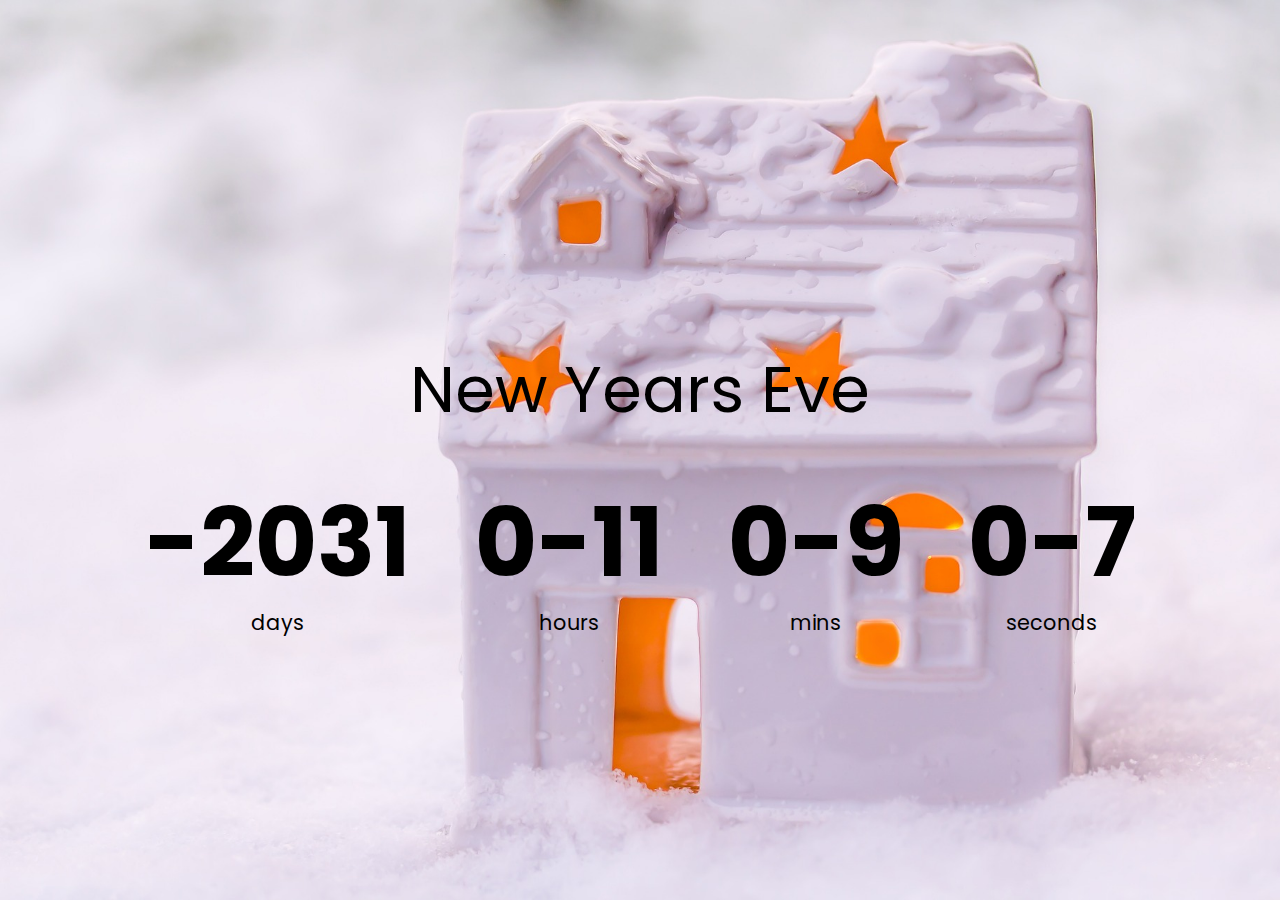
<file: countdown-timer/index.html>
<!DOCTYPE html>
<html lang="en">
<head>
    <meta charset="UTF-8">
    <meta name="viewport" content="width=device-width,initial-scale=1.0">
    <title>Countdown Timer</title>
    <link rel="stylesheet" href="style.css">
    <script src="script.js" defer></script>
</head>
<body>
    <h1>New Years Eve</h1>

    <div class="countdown-container">
        <div class="countdown-el days-c">
            <p class="big-text" id="days">0</p>
            <span>days</span>
        </div>
        <div class="countdown-el hours-c">
            <p class="big-text" id="hours">0</p>
            <span>hours</span>
        </div>
        <div class="countdown-el mins-c">
            <p class="big-text" id="mins">0</p>
            <span>mins</span>
        </div>
        <div class="countdown-el seconds-c">
            <p class="big-text" id="seconds">0</p>
            <span>seconds</span>
        </div>
    </div>
</body>
</html>
</file>
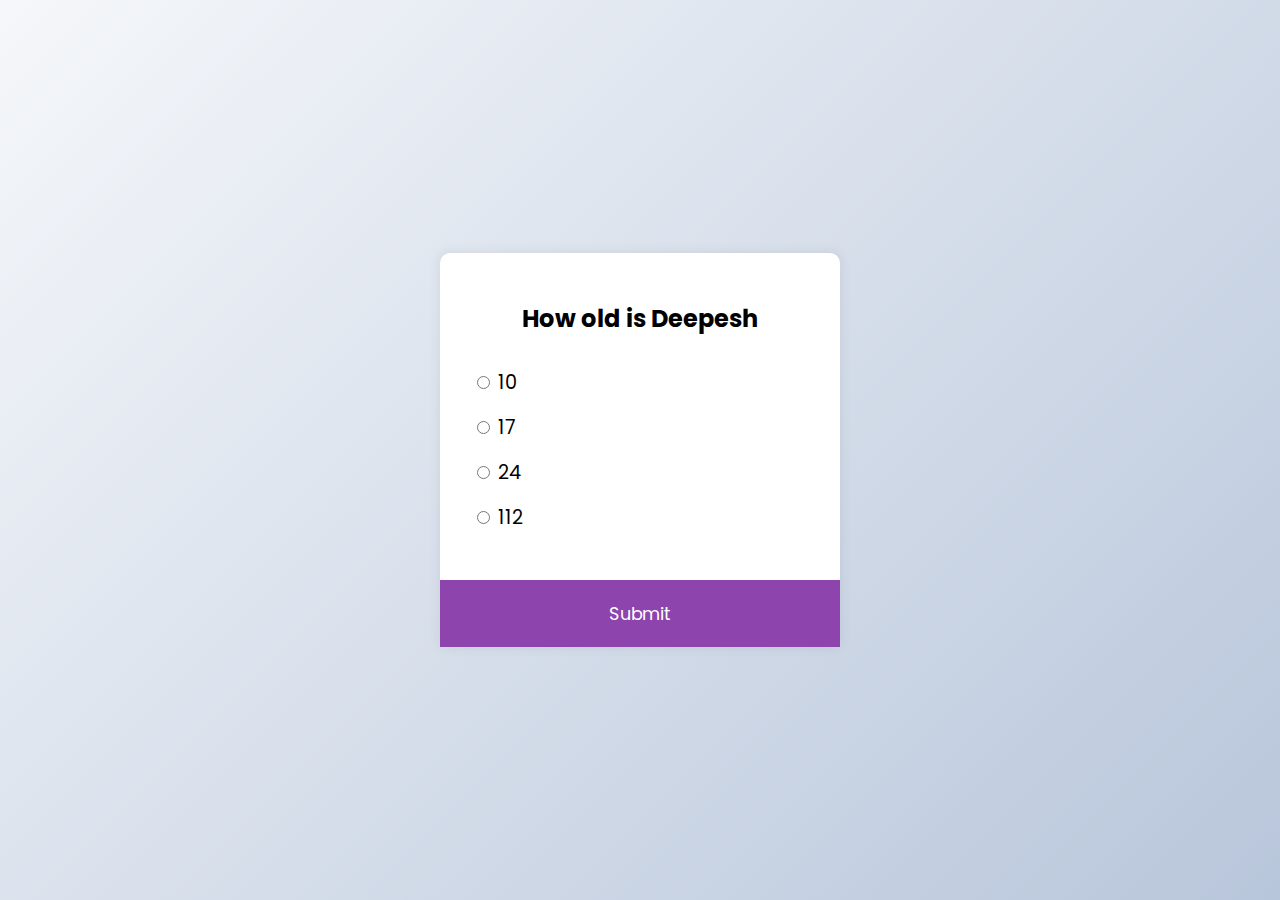
<file: quiz-app/index.html>
<!DOCTYPE html>
<html lang="en">
<head>
    <meta charset="UTF-8">
    <meta name="viewport" content="width=device-width,initial-scale=1.0">
    <title>Quiz App</title>
    <link rel="stylesheet" href="style.css">
    <script src="script.js" defer></script>
</head>
<body>
    <div class="quiz-container" id="quiz">
        <div class="quiz-header">
            <h2 id='question'>Question text</h2>
            <ul>
                <li>
                    <input type="radio" id="a" name="answer" class="answer">
                    <label id="a_text" for="a">Question</label>
                </li>
                <li>
                    <input type="radio" id="b" name="answer" class="answer">
                    <label id="b_text" for="b">Question</label>
                </li>
                <li>
                    <input type="radio" id="c" name="answer" class="answer">
                    <label id="c_text" for="c">Question</label>
                </li>
                <li>
                    <input type="radio" id="d" name="answer" class="answer">
                    <label id="d_text" for="d">Question</label>
                </li>
            </ul>
        </div>
        <button id="submit">Submit</button>
    </div>
</body>
</html>
</file>
<file: countdown-timer/style.css>
@import url('https://fonts.googleapis.com/css2?family=Poppins:wght@200;400;600&display=swap');

* {
    box-sizing: border-box;
}
body {
    background-image: url("snow1.jpg");
    background-size: cover;
    background-position: center center;
    display: flex;
    flex-direction: column;
    align-items: center;
    justify-content: center;
    min-height: 100vh;
    font-family: "Poppins", sans-serif;
    margin: 0;
}
h1 {
    font-weight: normal;
    font-size: 4rem;
    margin-top: 5rem;
}

.countdown-container {
    display: flex;
    flex-wrap: wrap;
    align-items: center;
    justify-content: center;
}
.big-text {
    font-weight: bold;
    font-size: 6rem;
    line-height: 1;
    margin: 1rem 2rem;
}

.countdown-el {
    text-align: center;
}
 .countdown-el span {
     font-size: 1.3rem;
 }
</file>
<file: quiz-app/style.css>
@import url('https://fonts.googleapis.com/css2?family=Poppins:wght@200;400;600&display=swap');

* {
    box-sizing: border-box;
}
body {
    background-color: #b8c6db;
    background-image: linear-gradient(315deg, #b8c6db, #f5f7fa 100%);
    display: flex;
    align-items: center;
    justify-content: center;
    font-family: "Poppins", sans-serif;
    margin: 0;
    min-height: 100vh;
}

.quiz-container {
    background-color: #fff;
    border-radius: 10px;
    box-shadow: 0 0 10px 2px rgba(100,100,100,0.1);
    width: 400px;
}

.quiz-header{
    padding: 2rem;
}
h2 {
    padding:  1rem;
    text-align: center;
    margin: 0;
}

ul {
    list-style-type: none;
    padding: 0;
}

ul li {
    font-size: 1.2rem;
    margin: 1rem 0;
}
ul li label{
    cursor: pointer;
}

button {
    background-color: #8e44ad;
    border: none;
    color: white;
    display: block;
    font-family: inherit;
    font-size: 1.1rem;
    width: 100%;
    padding: 1.3rem;
}
button:hover {
    background-color: #732d91;
}

button:focus {
    background-color: #5e3370;
    outline: none;
}
</file>
